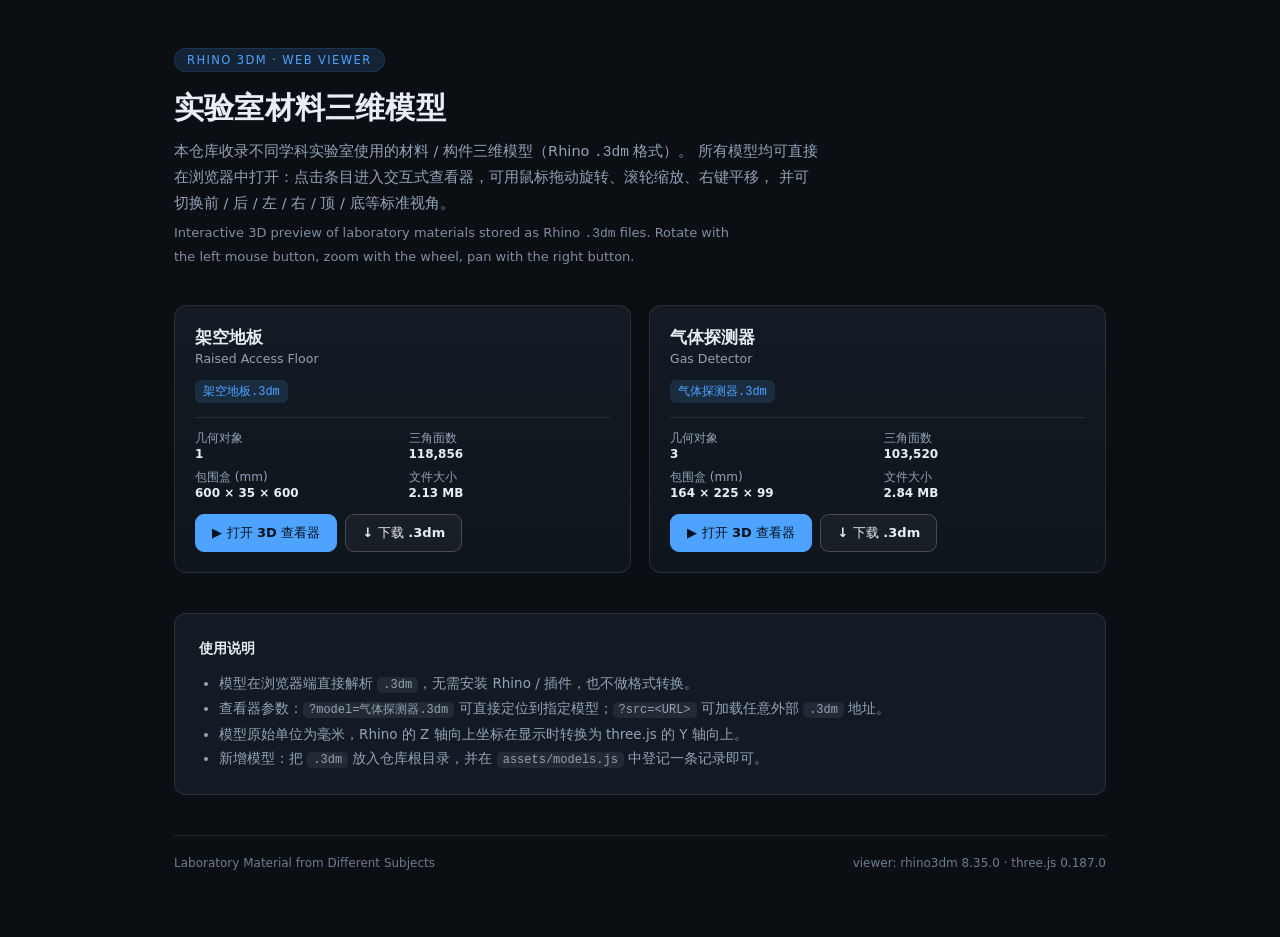
<file: index.html>
<!DOCTYPE html>
<html lang="zh-CN">
<head>
<meta charset="utf-8">
<meta name="viewport" content="width=device-width, initial-scale=1">
<title>实验室材料模型 · Laboratory Material from Different Subjects</title>
<meta name="description" content="不同学科的实验室材料三维模型（Rhino .3dm），可在浏览器中旋转查看。">
<link rel="stylesheet" href="./assets/app.css">
</head>
<body>
<div class="gal-wrap">

  <header class="gal-hero">
    <span class="eyebrow">Rhino 3DM · Web Viewer</span>
    <h1>实验室材料三维模型</h1>
    <p>本仓库收录不同学科实验室使用的材料 / 构件三维模型（Rhino <code>.3dm</code> 格式）。
       所有模型均可直接在浏览器中打开：点击条目进入交互式查看器，可用鼠标拖动旋转、滚轮缩放、右键平移，
       并可切换前 / 后 / 左 / 右 / 顶 / 底等标准视角。</p>
    <p class="en">Interactive 3D preview of laboratory materials stored as Rhino <code>.3dm</code> files.
       Rotate with the left mouse button, zoom with the wheel, pan with the right button.</p>
  </header>

  <div class="gal-grid" id="grid"></div>

  <section class="gal-note">
    <h4>使用说明</h4>
    <ul>
      <li>模型在浏览器端直接解析 <code>.3dm</code>，无需安装 Rhino / 插件，也不做格式转换。</li>
      <li>查看器参数：<code>?model=气体探测器.3dm</code> 可直接定位到指定模型；<code>?src=&lt;URL&gt;</code> 可加载任意外部 <code>.3dm</code> 地址。</li>
      <li>模型原始单位为毫米，Rhino 的 Z 轴向上坐标在显示时转换为 three.js 的 Y 轴向上。</li>
      <li>新增模型：把 <code>.3dm</code> 放入仓库根目录，并在 <code>assets/models.js</code> 中登记一条记录即可。</li>
    </ul>
  </section>

  <footer class="gal-footer">
    <span>Laboratory Material from Different Subjects</span>
    <span id="lib-versions"></span>
  </footer>

</div>

<script type="module" src="./assets/gallery.js"></script>
</body>
</html>
</file>
<file: assets/app.css>
:root {
  --bg: #0b0f14;
  --bg-soft: #121821;
  --panel: rgba(19, 26, 35, 0.86);
  --panel-solid: #131a23;
  --line: rgba(255, 255, 255, 0.10);
  --line-strong: rgba(255, 255, 255, 0.20);
  --fg: #e8eef6;
  --fg-dim: #93a3b6;
  --accent: #4da3ff;
  --accent-soft: rgba(77, 163, 255, 0.14);
  --danger: #ff6b6b;
  --radius: 12px;
  --shadow: 0 12px 34px rgba(0, 0, 0, 0.45);
}

* { box-sizing: border-box; }

html, body {
  margin: 0;
  padding: 0;
  height: 100%;
  background: var(--bg);
  color: var(--fg);
  font-family: "Inter", "Segoe UI", "PingFang SC", "Hiragino Sans GB",
    "Microsoft YaHei", system-ui, -apple-system, sans-serif;
  -webkit-font-smoothing: antialiased;
}

body { overflow: hidden; }

a { color: var(--accent); text-decoration: none; }
a:hover { text-decoration: underline; }

/* ---------------------------------------------------------------- viewer */

#app {
  position: relative;
  width: 100vw;
  height: 100vh;
  overflow: hidden;
}

#view {
  position: absolute;
  inset: 0;
  width: 100%;
  height: 100%;
  display: block;
  touch-action: none;
}

.topbar {
  position: absolute;
  top: 0; left: 0; right: 0;
  display: flex;
  align-items: center;
  gap: 10px;
  flex-wrap: wrap;
  padding: 10px 14px;
  background: linear-gradient(180deg, rgba(11, 15, 20, 0.92) 0%, rgba(11, 15, 20, 0) 100%);
  pointer-events: none;
  z-index: 5;
}
.topbar > * { pointer-events: auto; }

.brand {
  display: flex;
  align-items: baseline;
  gap: 8px;
  padding: 6px 12px;
  border: 1px solid var(--line);
  border-radius: 999px;
  background: var(--panel);
  backdrop-filter: blur(8px);
}
.brand b { font-size: 14px; font-weight: 650; letter-spacing: .2px; }
.brand span { font-size: 12px; color: var(--fg-dim); }

select.model-select {
  appearance: none;
  padding: 7px 30px 7px 12px;
  border: 1px solid var(--line);
  border-radius: 999px;
  background: var(--panel) url("data:image/svg+xml;utf8,<svg xmlns='http://www.w3.org/2000/svg' width='10' height='6'><path d='M0 0l5 6 5-6z' fill='%2393a3b6'/></svg>") no-repeat right 11px center;
  color: var(--fg);
  font-size: 13px;
  cursor: pointer;
  backdrop-filter: blur(8px);
  max-width: 220px;
}
select.model-select:focus { outline: 2px solid var(--accent-soft); border-color: var(--accent); }

.toolgroup {
  display: flex;
  gap: 4px;
  padding: 4px;
  border: 1px solid var(--line);
  border-radius: 999px;
  background: var(--panel);
  backdrop-filter: blur(8px);
}

button.tool {
  border: 0;
  background: transparent;
  color: var(--fg-dim);
  font-size: 12.5px;
  padding: 6px 11px;
  border-radius: 999px;
  cursor: pointer;
  white-space: nowrap;
  transition: background .15s, color .15s;
}
button.tool:hover { background: rgba(255, 255, 255, .08); color: var(--fg); }
button.tool[aria-pressed="true"] { background: var(--accent-soft); color: var(--accent); }
button.tool:disabled { opacity: .4; cursor: not-allowed; }

.panel {
  position: absolute;
  background: var(--panel);
  backdrop-filter: blur(10px);
  border: 1px solid var(--line);
  border-radius: var(--radius);
  box-shadow: var(--shadow);
  z-index: 4;
}

.info {
  top: 74px;
  right: 14px;
  width: 268px;
  padding: 14px 16px;
  font-size: 12.5px;
  max-height: calc(100vh - 120px);
  overflow: auto;
}
.info h2 {
  margin: 0 0 2px;
  font-size: 14.5px;
  font-weight: 650;
}
.info .sub { color: var(--fg-dim); font-size: 11.5px; margin-bottom: 12px; }
.info dl { margin: 0; display: grid; grid-template-columns: auto 1fr; gap: 6px 12px; }
.info dt { color: var(--fg-dim); }
.info dd { margin: 0; text-align: right; font-variant-numeric: tabular-nums; }
.info hr { border: 0; border-top: 1px solid var(--line); margin: 12px 0; }
.info .download {
  display: inline-block;
  margin-top: 10px;
  font-size: 12px;
  padding: 6px 12px;
  border: 1px solid var(--line-strong);
  border-radius: 8px;
}
.info .download:hover { border-color: var(--accent); text-decoration: none; }

.hint {
  position: absolute;
  left: 14px;
  bottom: 12px;
  font-size: 11.5px;
  color: var(--fg-dim);
  background: var(--panel);
  border: 1px solid var(--line);
  border-radius: 999px;
  padding: 6px 14px;
  backdrop-filter: blur(8px);
  z-index: 4;
}

.scalebar {
  position: absolute;
  left: 14px;
  bottom: 52px;
  font-size: 11.5px;
  color: var(--fg-dim);
  z-index: 4;
  display: flex;
  align-items: center;
  gap: 8px;
}
.scalebar .bar {
  height: 6px;
  border: 1px solid var(--fg-dim);
  border-top: 0;
}

/* overlay states */
.overlay {
  position: absolute;
  inset: 0;
  display: flex;
  align-items: center;
  justify-content: center;
  flex-direction: column;
  gap: 14px;
  background: rgba(11, 15, 20, 0.78);
  backdrop-filter: blur(3px);
  z-index: 8;
  text-align: center;
  padding: 24px;
}
.overlay.hidden { display: none; }
.overlay .msg { font-size: 14px; color: var(--fg); }
.overlay .msg small { display: block; color: var(--fg-dim); margin-top: 6px; font-size: 12px; }
.overlay.error .msg { color: var(--danger); }

.spinner {
  width: 34px; height: 34px;
  border: 3px solid rgba(255, 255, 255, .14);
  border-top-color: var(--accent);
  border-radius: 50%;
  animation: spin 0.9s linear infinite;
}
@keyframes spin { to { transform: rotate(360deg); } }

progress {
  width: min(320px, 70vw);
  height: 4px;
  border: 0;
  border-radius: 999px;
  overflow: hidden;
  background: rgba(255, 255, 255, .12);
}
progress::-webkit-progress-bar { background: rgba(255, 255, 255, .12); }
progress::-webkit-progress-value { background: var(--accent); }
progress::-moz-progress-bar { background: var(--accent); }

@media (max-width: 760px) {
  .info { top: auto; bottom: 12px; right: 10px; left: 10px; width: auto; max-height: 38vh; }
  .hint { display: none; }
  .scalebar { bottom: auto; top: 66px; }
}

/* ---------------------------------------------------------------- gallery */

.gal-wrap {
  max-width: 980px;
  margin: 0 auto;
  padding: 48px 24px 72px;
}

.gal-hero { margin-bottom: 36px; }
.gal-hero .eyebrow {
  display: inline-block;
  font-size: 11.5px;
  letter-spacing: 1.4px;
  text-transform: uppercase;
  color: var(--accent);
  border: 1px solid var(--accent-soft);
  background: var(--accent-soft);
  padding: 4px 12px;
  border-radius: 999px;
  margin-bottom: 16px;
}
.gal-hero h1 { margin: 0 0 10px; font-size: 30px; font-weight: 680; letter-spacing: .2px; }
.gal-hero p { margin: 0 0 6px; color: var(--fg-dim); font-size: 14.5px; line-height: 1.75; max-width: 70ch; }
.gal-hero p.en { font-size: 13px; color: #7f8ea1; }

.gal-grid {
  display: grid;
  grid-template-columns: repeat(auto-fill, minmax(320px, 1fr));
  gap: 18px;
  margin: 28px 0 40px;
}

.card {
  border: 1px solid var(--line);
  border-radius: var(--radius);
  background: linear-gradient(180deg, var(--panel-solid), #0f151d);
  padding: 20px;
  display: flex;
  flex-direction: column;
  gap: 14px;
  transition: border-color .18s, transform .18s;
}
.card:hover { border-color: var(--line-strong); transform: translateY(-2px); }
.card h3 { margin: 0; font-size: 17px; font-weight: 640; }
.card .en { color: var(--fg-dim); font-size: 12.5px; margin-top: 2px; }
.card .file {
  font-family: ui-monospace, SFMono-Regular, Menlo, Consolas, monospace;
  font-size: 12px;
  color: var(--accent);
  background: var(--accent-soft);
  border-radius: 6px;
  padding: 3px 8px;
  align-self: flex-start;
}
.card .stats {
  display: grid;
  grid-template-columns: repeat(2, 1fr);
  gap: 8px 12px;
  font-size: 12px;
  color: var(--fg-dim);
  border-top: 1px solid var(--line);
  padding-top: 12px;
}
.card .stats b { display: block; color: var(--fg); font-weight: 550; font-variant-numeric: tabular-nums; }
.card .actions { display: flex; gap: 8px; flex-wrap: wrap; }
.btn {
  display: inline-flex;
  align-items: center;
  gap: 6px;
  padding: 9px 16px;
  border-radius: 9px;
  font-size: 13px;
  font-weight: 550;
  border: 1px solid var(--line-strong);
  color: var(--fg);
  background: rgba(255, 255, 255, .04);
  cursor: pointer;
}
.btn:hover { text-decoration: none; border-color: var(--accent); color: var(--accent); }
.btn.primary { background: var(--accent); border-color: var(--accent); color: #06121f; }
.btn.primary:hover { color: #06121f; filter: brightness(1.08); }

.gal-note {
  border: 1px solid var(--line);
  border-radius: var(--radius);
  background: var(--panel-solid);
  padding: 22px 24px;
  font-size: 13.5px;
  color: var(--fg-dim);
  line-height: 1.8;
}
.gal-note h4 { margin: 0 0 10px; color: var(--fg); font-size: 14px; }
.gal-note ul { margin: 0; padding-left: 20px; }
.gal-note code {
  background: rgba(255, 255, 255, .07);
  padding: 1px 6px;
  border-radius: 5px;
  font-size: 12px;
}
.gal-footer {
  margin-top: 40px;
  padding-top: 20px;
  border-top: 1px solid var(--line);
  color: #6d7c8f;
  font-size: 12px;
  display: flex;
  justify-content: space-between;
  gap: 12px;
  flex-wrap: wrap;
}
</file>
